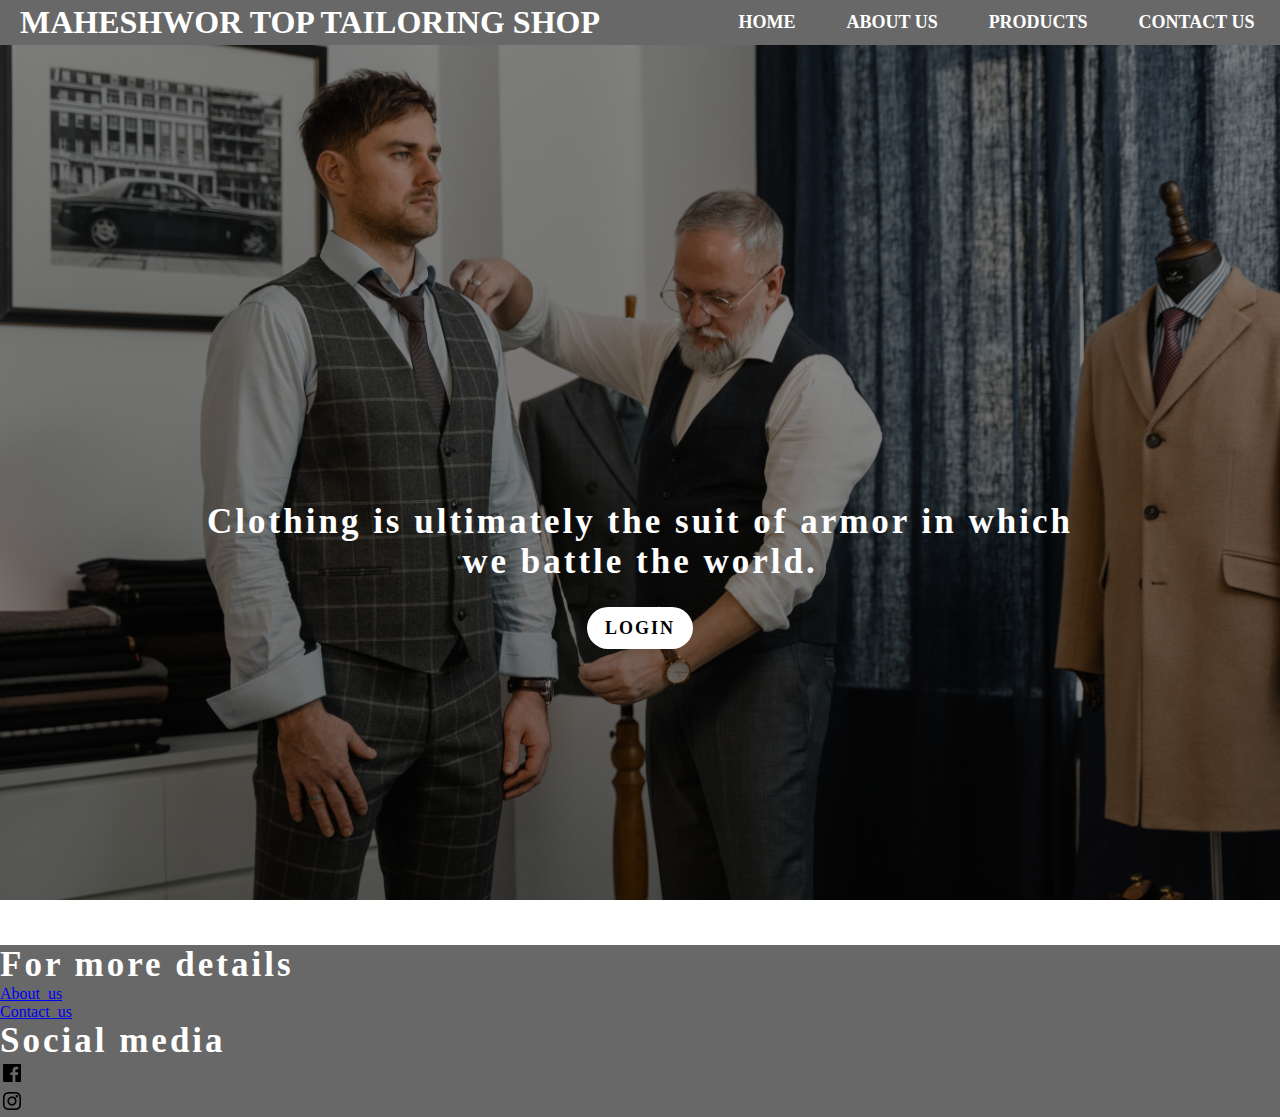
<file: index.html>
<!DOCTYPE html>
<html lang="en">
<head>
    <meta charset="UTF-8">
    <meta http-equiv="X-UA-Compatible" content="IE=edge">
    <meta name="viewport" content="width=device-width, initial-scale=1.0">
    <title>Tailoring shop</title>
    <link rel="stylesheet" href="./css/index.css">
</head>
<body>
    <header>
        <nav>
            <h1>Maheshwor Top Tailoring Shop</h1>
            <div class="HAC">
                <a href="./index.html">Home</a>
                <a href="./About us.html">About us</a>
                <a href="./product.html">Products</a>
                <a href="./Contact.html">Contact us</a>
            </div>
        </nav>
    </header>
    <main>
        <section>
            <h4>Clothing is ultimately the suit of armor in which <br>we battle the world.</h4><br><br>
            <a href="./btn.html" class="btn"> Login </a>
        </section>
    </main>
    <footer>
        <div class="footer">
            <div class="footer_section one">
                <ul>
                    <li><h4>For more details</h4></li>
                    <li><a href="./About us.html">About_us</a></li>
                    <li><a href="./Contact.html">Contact_us</a></li>
                </ul>
            </div>
            <div class="footer_section two">
                <ul>
                    <li><h4>Social media</h4></li>
                    <li> <a href="https://www.facebook.com/profile.php?id=100008220092758"><img src="./Images/fb.png" alt="facebook icon"></a></li>
                    <li><a href="https://www.instagram.com/rajashnu_shakya_/"><img src="./Images/insta.png" alt="instagram icon"></a></li>
                </ul>
            </div>
        
       
        </div>
    </footer>
</body>
</html>
</file>
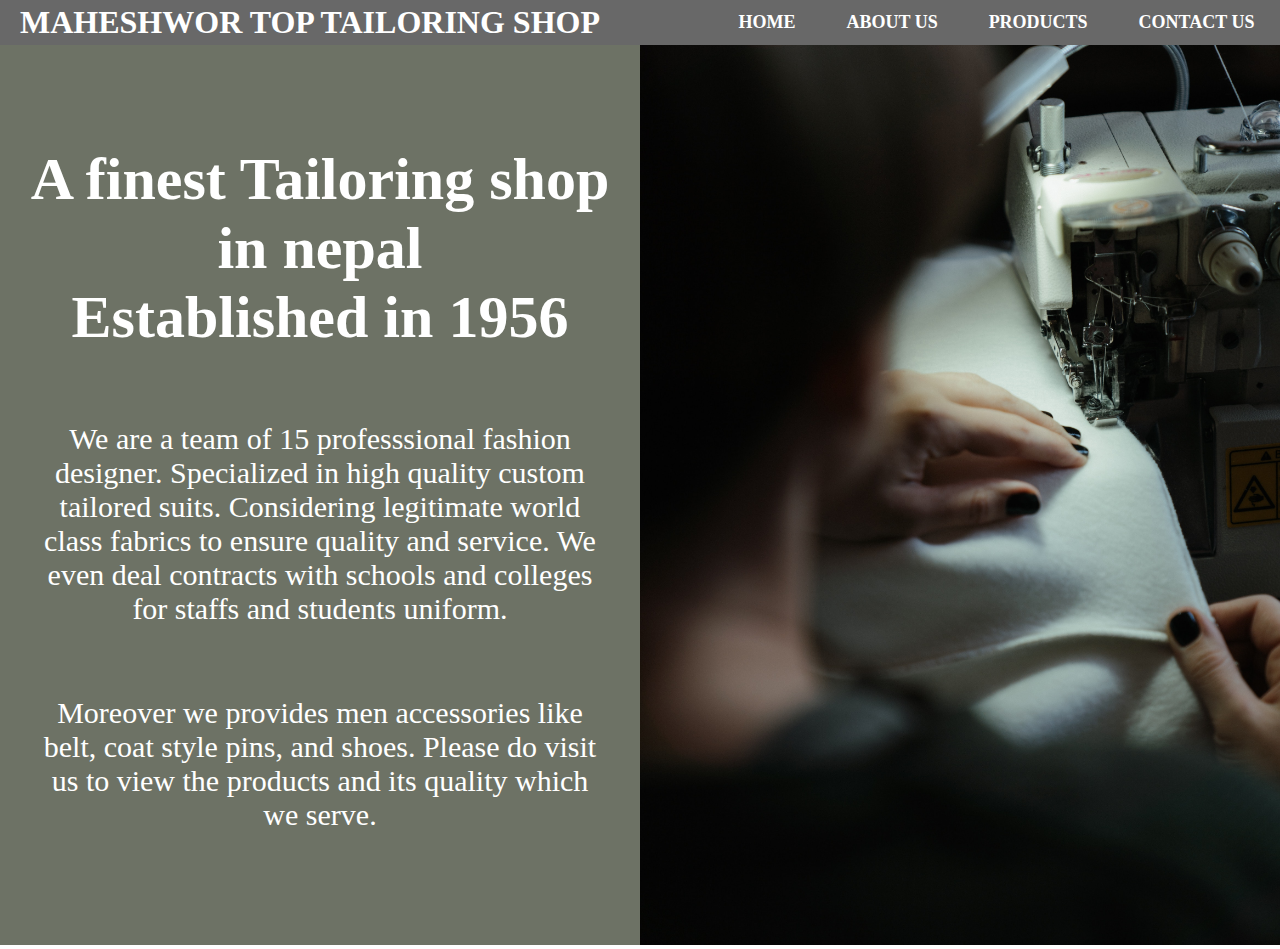
<file: About us.html>
<!DOCTYPE html>
<html lang="en">
<head>
    <meta charset="UTF-8">
    <meta http-equiv="X-UA-Compatible" content="IE=edge">
    <meta name="viewport" content="width=device-width, initial-scale=1.0">
    <title>About us</title>
    <link rel="stylesheet" href="./css/abt.css">
</head>
<body>
    <header>
        <nav>
            <h1>Maheshwor Top Tailoring Shop</h1>
            <div class="HAC">
                <a href="./index.html">Home</a>
                <a href="./About us.html">About us</a>
                <a href="./product.html">Products</a>
                <a href="./Contact.html">Contact us</a>
            </div>
        </nav>
    </header>
    <main>
        <div class = "content">
            <div class = "text">
                <h2>A finest Tailoring shop in nepal <br> Established in 1956</h2>
                <p>We are a team of 15 professsional fashion designer. Specialized in high quality custom tailored suits. Considering legitimate world class fabrics to ensure quality and service. We even deal contracts with schools and colleges for staffs and students uniform.</p>
                <p>Moreover we provides men accessories like belt, coat style pins, and shoes. Please do visit us to view the products and its quality which we serve.</p>

            </div>
            <div class = "image">
                <img src="./Images/retro.jpg" alt="blury sewing machine picture">
            </div>

        </div>



    </main>
</body>
</html>
</file>
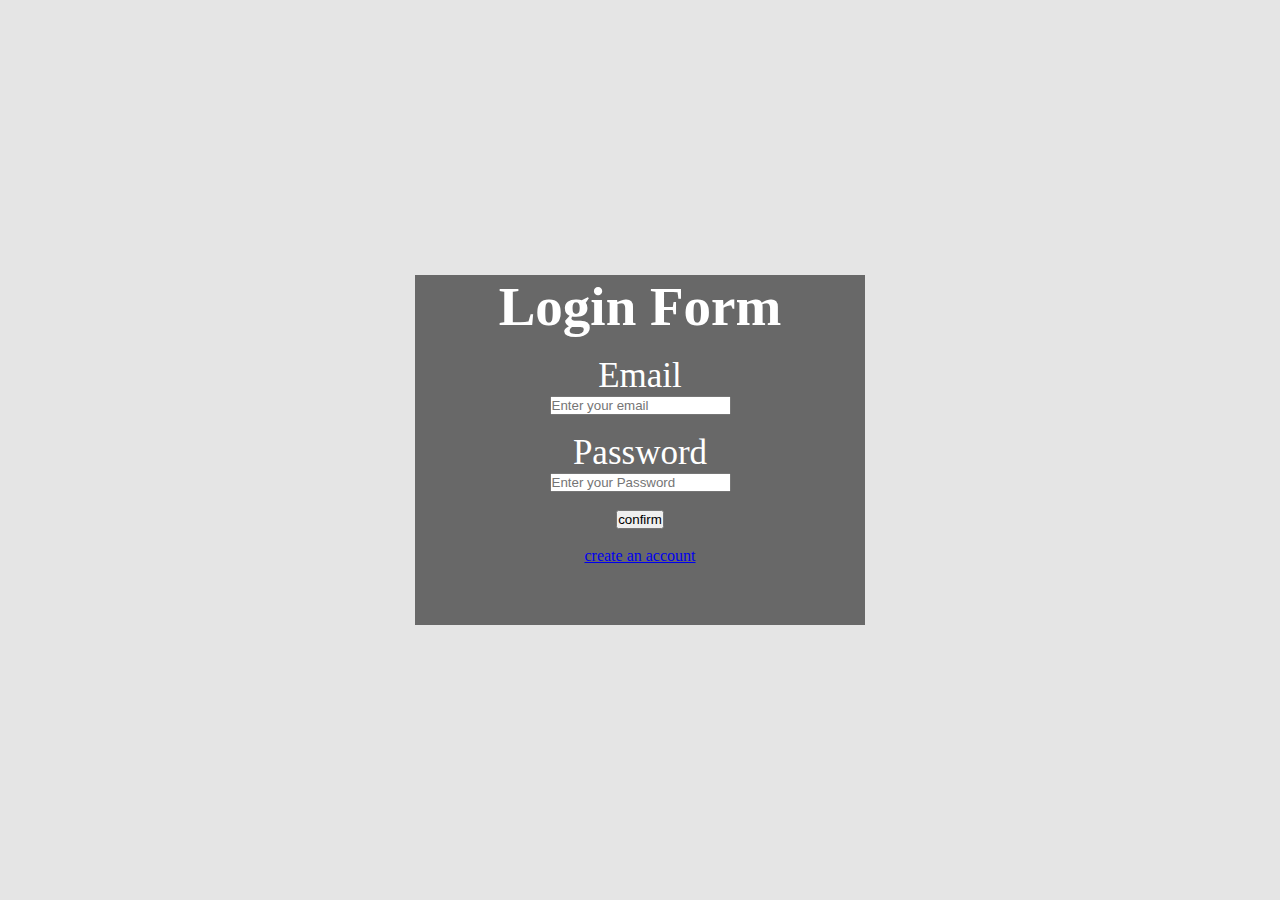
<file: btn.html>
<!DOCTYPE html>
<html lang="en">
<head>
    <meta charset="UTF-8">
    <meta http-equiv="X-UA-Compatible" content="IE=edge">
    <meta name="viewport" content="width=device-width, initial-scale=1.0">
    <title>Document</title>
    <link rel="stylesheet" href="./css/btn.css">
</head>
<body>
    <div class="register-form">
        <div class="content">
            <form id="register" method="post" action="#">
                <h1>Login Form</h1><br>
                <label>Email</label>
                <br>
                <input type="text" placeholder="Enter your email"><br><br>
                <label>Password</label>
                <br>
                <input type="password" placeholder="Enter your Password"><br><br>
                <button>confirm</button><br><br>
                <a href="./sign.html">create an account</a>
            </form>
        </div>
    </div>
</body>
</html>
</file>
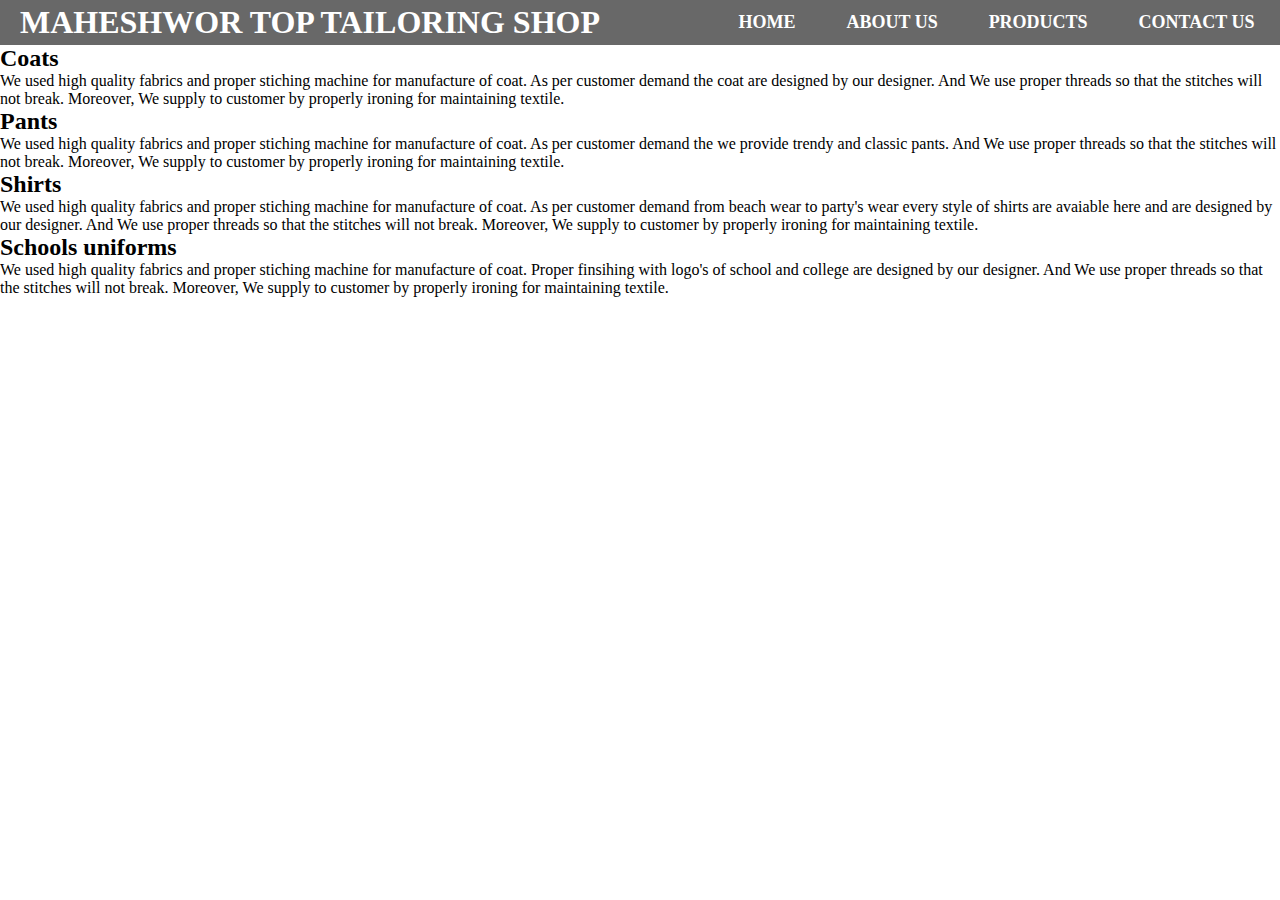
<file: product.html>
<!DOCTYPE html>
<html lang="en">
<head>
    <meta charset="UTF-8">
    <meta http-equiv="X-UA-Compatible" content="IE=edge">
    <meta name="viewport" content="width=device-width, initial-scale=1.0">
    <title>Document</title>
    <link rel="stylesheet" href="./css/pdt.css">
</head>
<body>
    <header>
        <nav>
            <h1>Maheshwor Top Tailoring Shop</h1>
            <div class="HAC">
                <a href="./index.html">Home</a>
                <a href="./About us.html">About us</a>
                <a href="./product.html">Products</a>
                <a href="./Contact.html">Contact us</a>
            </div>
        </nav>
    </header>
    <main>
        <section class ="products">
            <div class="a">
                <div class = "a0 b1"></div>
                    <h2>Coats</h2>
                    <p> We used high quality fabrics and proper stiching machine for manufacture of coat.
                        As per customer demand the coat are designed by our designer. And We use proper threads so that the stitches will not break. Moreover, We supply to customer by properly ironing for maintaining textile.
                    </p>
            </div>
            <div class="a">
                <div class = "a0 b2"></div>
                    <h2> Pants</h2>
                    <p>We used high quality fabrics and proper stiching machine for manufacture of coat.
                        As per customer demand the we provide trendy and classic pants. And We use proper threads so that the stitches will not break. Moreover, We supply to customer by properly ironing for maintaining textile.</p>
            </div>
            <div class="a">
                <div class = "a0 b3"></div>
                    <h2>Shirts</h2>
                    <p>We used high quality fabrics and proper stiching machine for manufacture of coat.
                        As per customer demand from beach wear to party's wear every style of shirts are avaiable here and are designed by our designer. And We use proper threads so that the stitches will not break. Moreover, We supply to customer by properly ironing for maintaining textile.</p>
            </div>
            <div class="a">
                <div class = "a0 b4"></div>
                    <h2>Schools uniforms</h2>
                    <p>We used high quality fabrics and proper stiching machine for manufacture of coat.
                     Proper finsihing with logo's of school and college are designed by our designer. And We use proper threads so that the stitches will not break. Moreover, We supply to customer by properly ironing for maintaining textile.</p>
            </div>
        </section>
    </main>
</body>
</html>
</file>
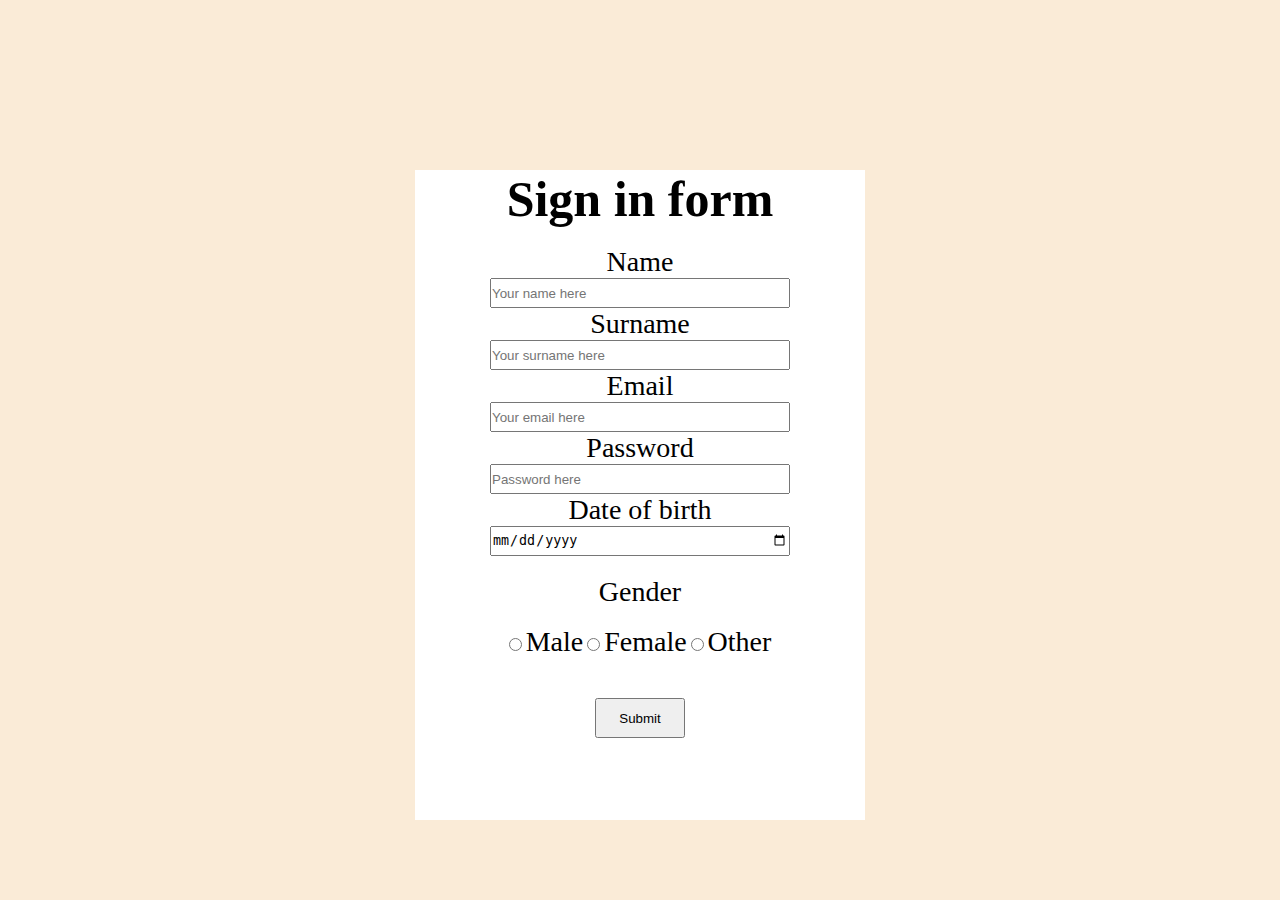
<file: sign.html>
<!DOCTYPE html>
<html lang="en">
<head>
    <meta charset="UTF-8">
    <meta http-equiv="X-UA-Compatible" content="IE=edge">
    <meta name="viewport" content="width=device-width, initial-scale=1.0">
    <title>Document</title>
    <link rel="stylesheet" href="./css/sgn.css">
</head>
<body>
    <div class="signup">
            <h1>Sign in form</h1><br>
            <form id="signup" method="post" action="#">
                <div class="contain">
                    <label>Name</label><br>
                    <input type="text" placeholder="Your name here" required><br>
                    <label>Surname</label><br>
                    <input type="text" placeholder="Your surname here" required><br>
                    <label>Email</label><br>
                    <input type="email" placeholder="Your email here" required><br>
                    <label>Password</label><br>
                    <input type="password" placeholder="Password here" required><br>
                    <label>Date of birth</label><br>
                    <input type="date" placeholder="Date of birth" required><br>
                </div>
                <div class="radiobtn"><label>Gender</label><br><br>
                    <input type="radio" name="male" id="male">
                    <label for ="male">Male</label>
                    <input type="radio" name="female" id="female">
                    <label for="female">Female</label>
                    <input type="radio" name="other" id="other">
                    <label for="other">Other</label><br></div>
                <button>Submit</button>
            </form>
    </div>
</body>
</html>
</file>
<file: css/index.css>
*{
    margin:0;
    padding:0;
    box-sizing:border-box;
}
header nav{
    background-color:#686868;
    color: white;
    display:flex;
    justify-content: space-between;
    padding-left: 20px;
    align-items: center;
    width:100%;
    height:5vh;
    text-transform: uppercase;
}
main{
    width:100%;
    height:100vh;
    background-image:linear-gradient(rgba(0,0,0,0.4),rgba(0,0,0,0.5)), url('../Images/suit.jpg');
    background-size: cover;
    background-attachment: fixed;
}
.HAC{
    width:45%;
    display: flex;
    justify-content: space-around;
}
.HAC a{
    color:white;
    font-weight: bold;
    text-transform: uppercase;
    font-size: large;
    text-decoration: none;
    outline:none;
    font-weight: bold;
    border-radius: 3px;
}
a:hover{
    color:red;
}
main{
    display:flex;
    padding-top: 150px;
    justify-content: center;
    align-items: center;
    text-align: center;
}
h4{
    font-size: 35px;
    font-weight: bold;
    color:white;
    letter-spacing: 3px;
}
section a{
    padding: 11px 18px;
    text-transform: uppercase;
    font-size: large;
    letter-spacing: 2px;
    text-decoration: none;
    outline:none;
    font-weight: bold;
    border-radius: 30px;
}
section .btn{
    background-color: white;
    color:black;
}
.footer{
    background-color: #686868;
}
@media(max-width:1162px){
    .HAC a{
        font-size:smaller;
    }
}
@media(max-width:1162px){
    header nav h1{
        font-size:smaller;
    }
}
@media(max-width:989px){
    main section h4{
        font-size:25px ;
    }
}
@media(max-width:989px){
    main {
        width: 100%;
        height:100vh;
        background-size: cover;
    }
}
@media(max-width:697px){
    .HAC a{
        font-size:10px;
    }
}
@media(max-width:620px){
    main section h4{
        font-size:15px ;
    }
}
@media(max-width:560px){
    header nav h1{
        font-size:10px;
    }
}
@media(max-width:490px){
    header nav h1{
        font-size:8px;
    }
}
@media(max-width:490px){
    .HAC a{
        font-size:7px;
    }
}
@media(max-width:490px){
    main section h4{
        font-size:10px ;
    }
}
@media(max-width:390px){
    header nav h1{
        font-size:6px;
    }
}
@media(max-width:390px){
    .HAC a{
        font-size:5px;
    }
}
@media(max-width:390px){
    main section h4{
        font-size:8px ;
    }
}
</file>
<file: css/abt.css>
*{
    margin:0;
    padding:0;
    box-sizing:border-box;
}
header nav{
    background-color:#686868;
    color: white;
    display:flex;
    justify-content: space-between;
    padding-left: 20px;
    align-items: center;
    width:100%;
    height:5vh;
    text-transform: uppercase;
}
.HAC{
    width:45%;
    display: flex;
    justify-content: space-around;
}
.HAC a{
    color:white;
    font-weight: bold;
    text-transform: uppercase;
    font-size: large;
    text-decoration: none;
    outline:none;
    font-weight: bold;
    border-radius: 3px;
}
a:hover{
    color:red;}
.content{
    height:100vh;
    width: 100%;
    display:flex;
    flex-direction: row;
}
img{
    height:100vh;
    width: 50vw;
    object-fit: cover;
}
.text{
    padding-top: 100px;
    text-align: center;
    background-color: #6D7265;
    color: white;
}
h2{
    font-size: 60px;
}
p{
    font-size: 30px;
    padding-top: 70px;
    padding-left: 40px;
    padding-right: 40px;
}
ul{
    padding-top: 30px;
}
</file>
<file: css/btn.css>
*{
    margin:0;
    padding:0;
    box-sizing:border-box;
}
body{
    height: 100vh;
    background-color: #E5E5E5;
    display: flex;
    justify-content: center;
    align-items: center;
}
.register-form{
    background-color:#686868;
    color: white;
    height: 350px;
    width: 450px;
    text-align: center;
}
h1{
    font-size: 55px;
}
label{
    font-size: 35px;
}
::placeholder{
    size: 30px;
}
</file>
<file: css/pdt.css>
*{
    margin:0;
    padding:0;
    box-sizing:border-box;
}
header nav{
    background-color:#686868;
    color: white;
    display:flex;
    justify-content: space-between;
    padding-left: 20px;
    align-items: center;
    width:100%;
    height:5vh;
    text-transform: uppercase;
}
.HAC{
    width:45%;
    display: flex;
    justify-content: space-around;
}
.HAC a{
    color:white;
    font-weight: bold;
    text-transform: uppercase;
    font-size: large;
    text-decoration: none;
    outline:none;
    font-weight: bold;
}
</file>
<file: css/sgn.css>
*{
    margin:0;
    padding:0;
    box-sizing:border-box;
}
body{
    background-color: antiquewhite;
    display: flex;
    justify-content: center;
    align-items: center;
}
.signup{
    margin-top: 170px;
    height:650px;
    width:450px;
    text-align: center;
    background-color: white;
    text-align: center;
}
label{
    font-size: 28px;
}
button{
    height:40px;
    width:90px;
    margin-top: 40px;
}
.contain input{
    height:30px;
    width:300px;
}
.radiobtn{
    margin-top: 20px;
}
h1{
    font-size: 50px;
}
</file>
